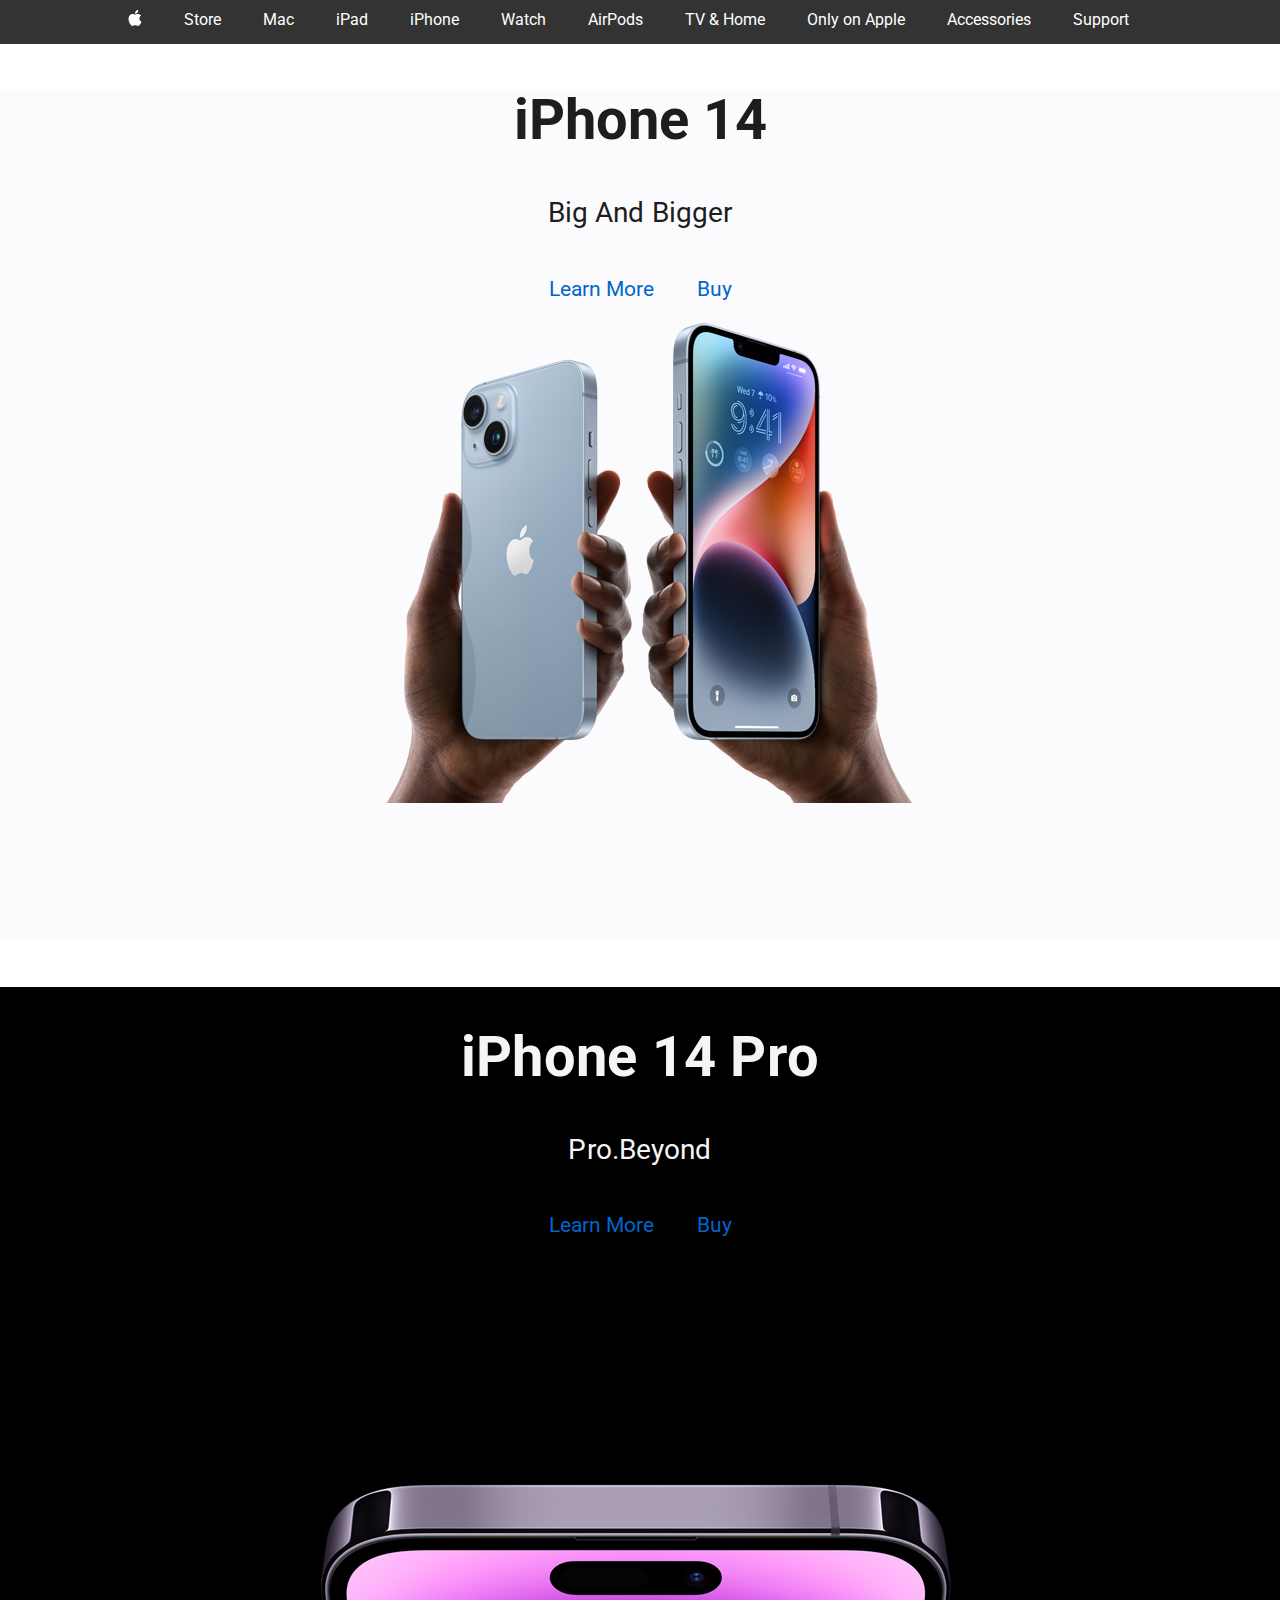
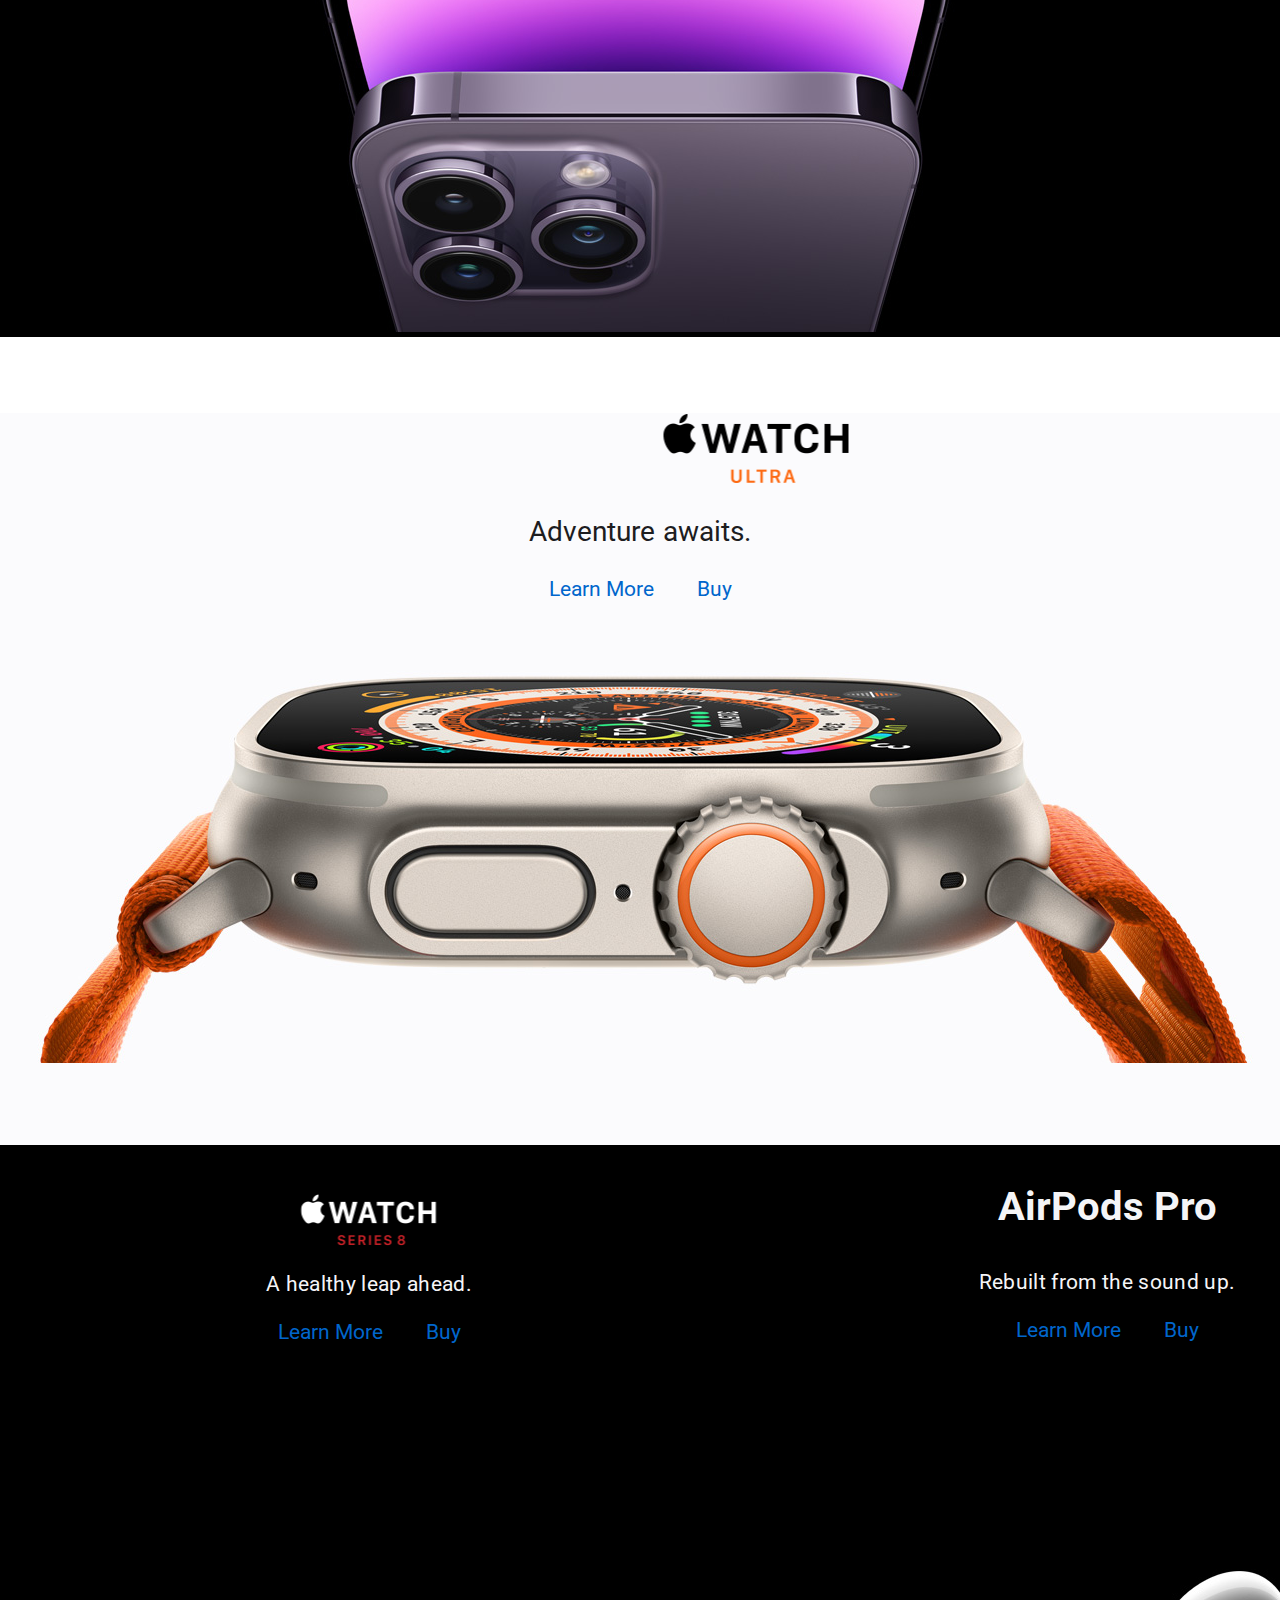
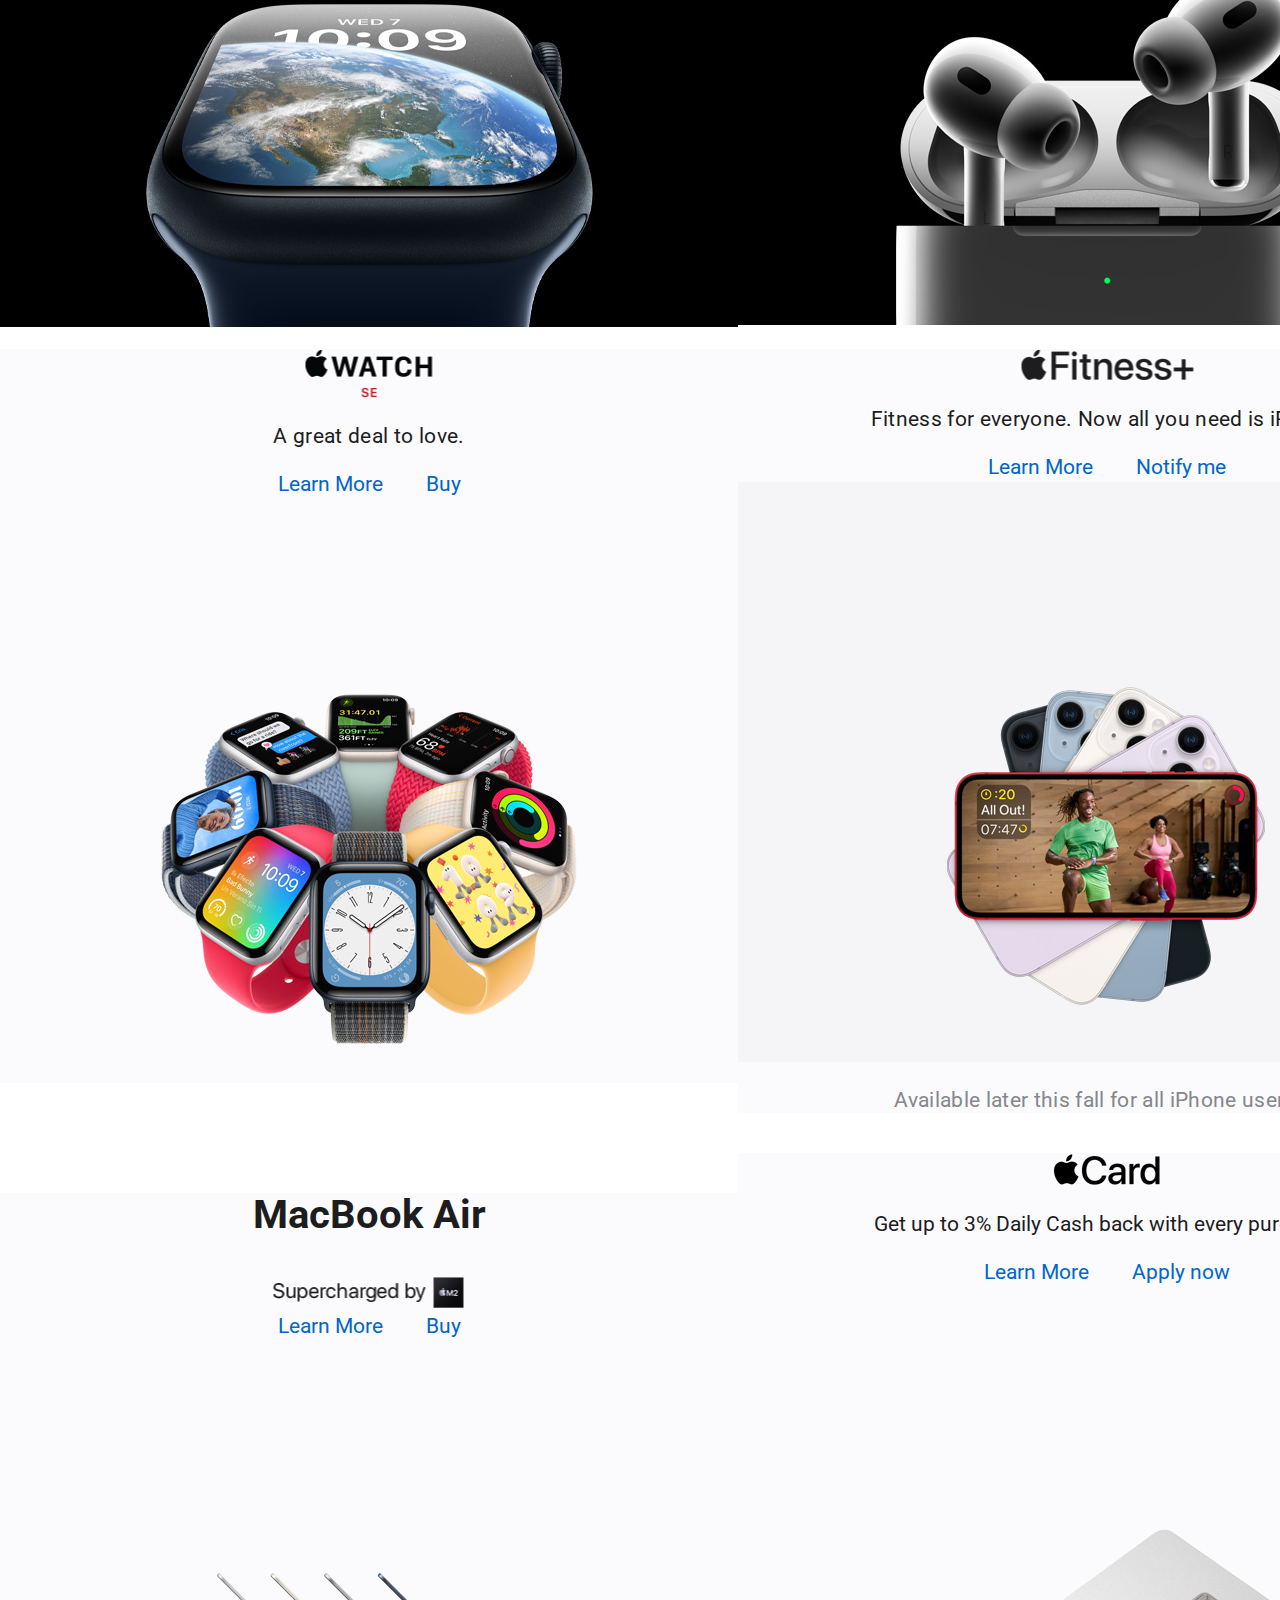
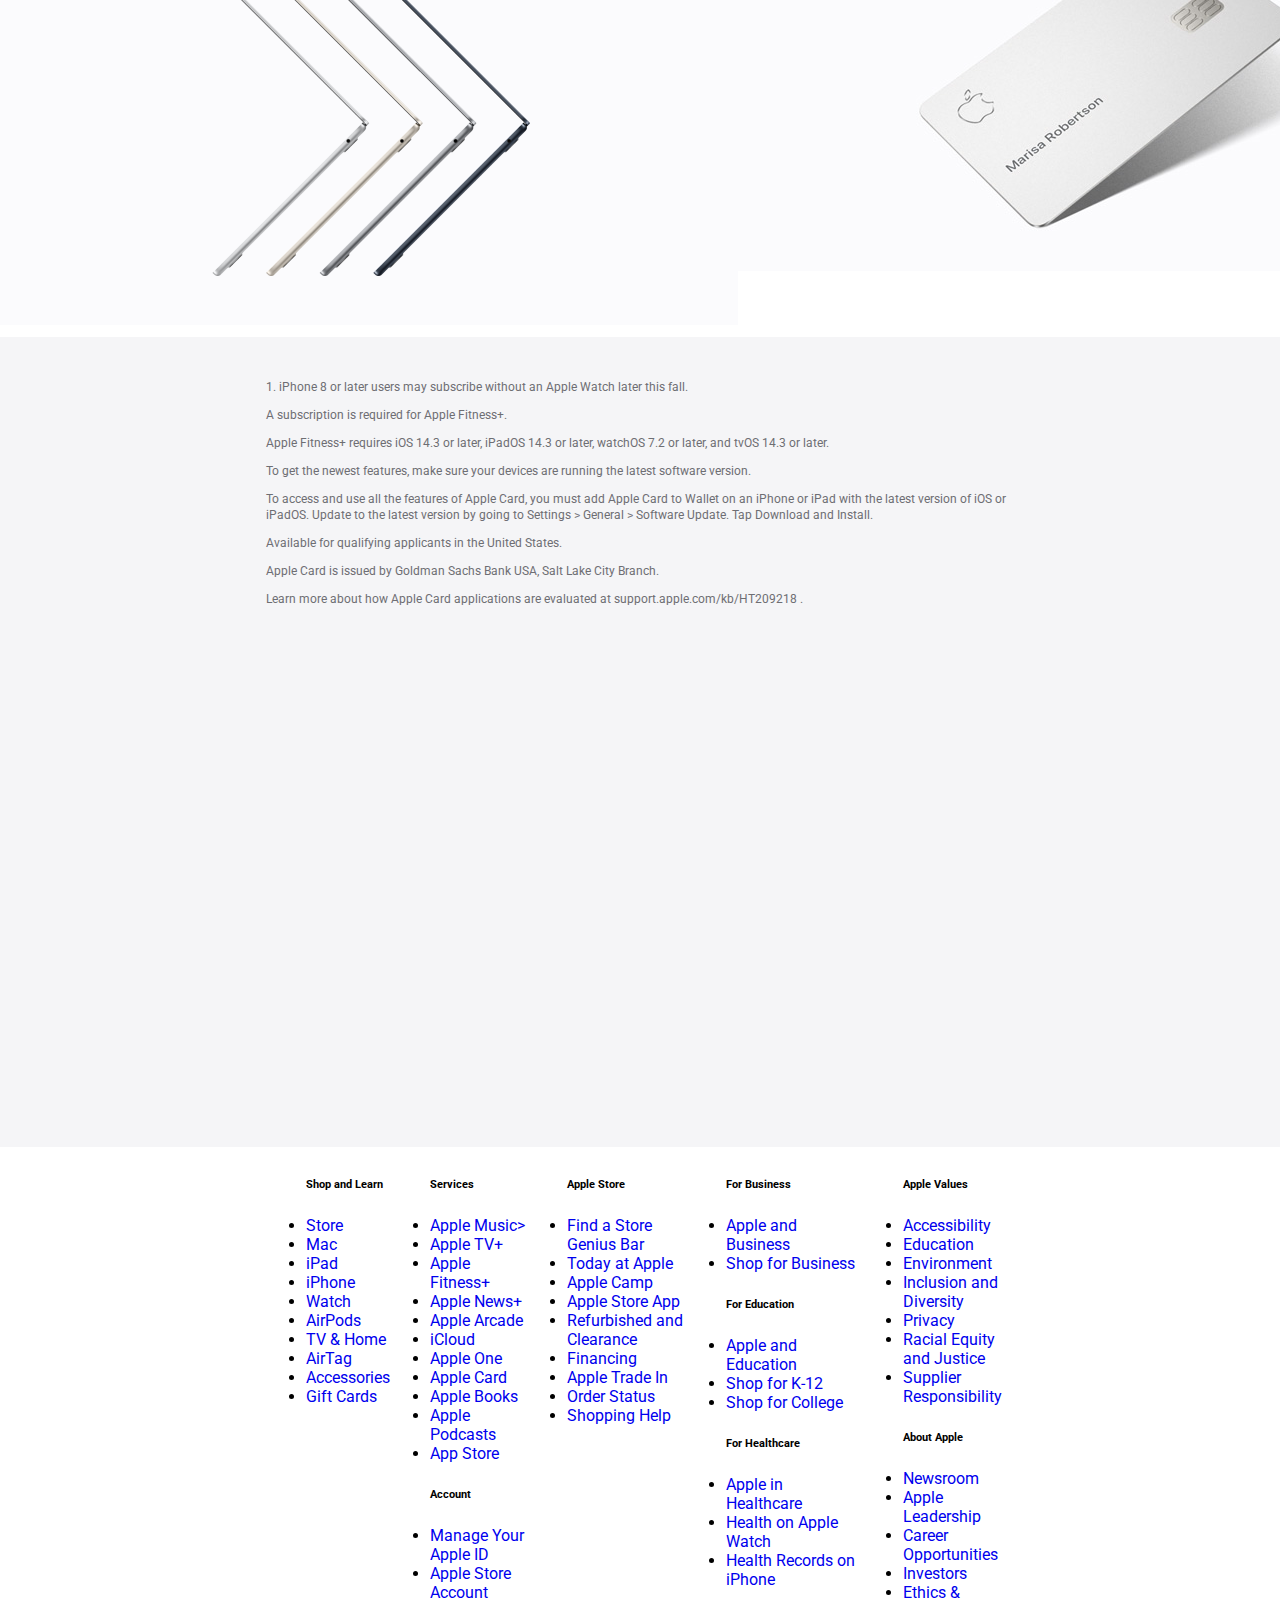
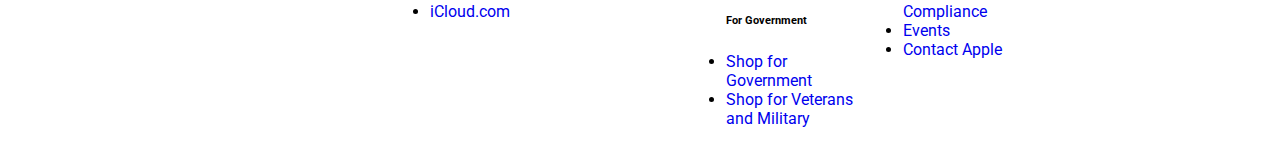
<file: Test/Index.html>
<!DOCTYPE html>
<html lang="en">
<head>
    <meta charset="UTF-8">
    <meta http-equiv="X-UA-Compatible" content="IE=edge">
    <meta name="viewport" content="width=device-width, initial-scale=1.0">
    <title>Figma Apple</title>
    <link rel="stylesheet" href="./index.css">
    <link rel="preconnect" href="https://fonts.googleapis.com">
    <link rel="preconnect" href="https://fonts.gstatic.com" crossorigin>
    <link href="https://fonts.googleapis.com/css2?family=Poppins&family=Roboto&display=swap" rel="stylesheet">
</head>
<body>
    <nav class="nav-section">
        <div class="nav-wrapper">
            <div class="nav-container">
                <div class="nav-logo">
                    <img src="./img/Vector.svg" alt="Apple logo">
                </div>
                <div class="nav-item">
                    <a href="#">Store</a>
                    <a href="#">Mac</a>
                    <a href="#">iPad</a>
                    <a href="#">iPhone</a>
                    <a href="#">Watch</a>
                    <a href="#">AirPods</a>
                    <a href="#">TV & Home</a>
                    <a href="#">Only on Apple</a>
                    <a href="#">Accessories</a>
                    <a href="#">Support </a>
                </div>
            </div>
        </div>
    </nav>

    <section class="iphone-section">
        <div class="section-text">
            <h2>iPhone 14</h2>
            <h5>Big And Bigger</h5>
        </div>
        <div class="text-iphone">
            <a href="#">Learn More</a>
            <a href="#">Buy</a>
        </div>
        <div class="section-image">
            <img src="./img/figure.svg" alt="">
        </div>
    </section>
    
    <section class="section-pro">
        <div class="pro-wrapper">
            <div class="pro-section">
                <h2>iPhone 14 Pro</h2>
                <h5>Pro.Beyond</h5>
            </div>
        <div class="pro-text">
            <a href="#">Learn More</a>
            <a href="#">Buy</a>
        </div>
        <div class="pro-image">
            <img src="./img/14 pro.svg" alt="iPhone 14 Pro">
        </div>
        </div>
    </section>

    <section class="watch-section">
        <div class="watch-image">
            <img src="./img/watch ultra.svg" alt="Watch Ultra">
            <h3>Adventure awaits.</h3>
        </div>
        <div class="watch-text">
            <a href="#">Learn More</a>
            <a href="#">Buy</a>
        </div>
        <div class="watch-pic">
            <img src="./img/ultra watch.svg" alt="Watch Ultra">
        </div>
    </section>

    <section class="series-section">
        <div class="series-wrapper">
            <div class="series">
                <img src="./img/series 8.svg" alt="">
                <p>A healthy leap ahead.</p>
            </div>
            <div class="series-text">
                <a href="#">Learn More</a>
                <a href="#">Buy</a>
            </div>
            <div class="series-image">
                <img src="./img/series8 fugure.svg" alt="">
            </div>
        </div>
    <div class="airpod-wrapper">
        <div class="airpod-section">
            <div class="airpod">
                <h3>AirPods Pro</h3>
                <p>Rebuilt from the sound up.</p>
            </div>
            <div class="airpod-text">
                <a href="#">Learn More</a>
                <a href="#">Buy</a>
            </div>
            <div class="airpod-image">
                <img src="./img/airpod pro.svg" alt="">
            </div>
        </div>
    </div>
    </section>

    <section class="se-section">
        <div class="se-wrapper">
            <div class="se-box">
                <div class="se-watch">
                    <img src="./img/watch se.svg" alt="">
                    <p>A great deal to love.</p>
                </div>
                <div class="se-text">
                    <a href="#">Learn More</a>
                    <a href="#">Buy</a>
                </div>
                <div class="se-image">
                    <img src="./img/se fugure.svg" alt="">
                </div>
            </div>
        </div>

        <div class="fitness-section">
            <div class="fitness-wrapper">
                <div class="fitness-box">
                    <div class="fitness-plus">
                        <img src="./img/fitness+.svg" alt="">
                        <p>Fitness for everyone. Now all you need is iPhone.</p>
                    </div>
                    <div class="fitness-text">
                        <a href="#">Learn More</a>
                        <a href="#">Notify me</a>
                    </div>
                    <div class="fitness-image">
                        <img src="./img/fitness figure.svg" alt="">
                        <p>Available later this fall for all iPhone users. 1</p>
                    </div>
                </div>
            </div> 
        </div>
    </section>

    <section class="macc-section">
        <div class="mac-wrapper">
            <div class="mac-box">
                <div class="mac">
                    <h3>MacBook Air</h3>
                    <img src="./img/Supercharged by Apple M2 chip.svg" alt="">
                </div>
                <div class="mac-text">
                    <a href="#">Learn More</a>
                    <a href="#">Buy</a>
                </div>
                <div class="mac-image">
                    <img src="./img/mac fugure.svg" alt="">
                </div>
            </div>
        </div>

        <div class="card-section">
            <div class="card-wrapper">
                <div class="card-box">
                    <div class="card">
                        <img src="./img/card.svg" alt="">
                        <p>Get up to 3% Daily Cash back with every purchase.</p>
                    </div>
                    <div class="card-text">
                        <a href="#">Learn More</a>
                        <a href="#">Apply now</a>
                    </div>
                    <div class="card-image">
                        <img src="./img/card fugure.svg" alt="">
                    </div>
                </div>
            </div>
        </div>
    </section>

    <footer class="footer-section">
        <div class="footer-container">
            <div class="footer-wrapper">
                <p>1. iPhone 8 or later users may subscribe without an Apple Watch later this fall.</p>
                <p>A subscription is required for Apple Fitness+.</p>
                <p>Apple Fitness+ requires iOS 14.3 or later, iPadOS 14.3 or later, watchOS 7.2 or later, and tvOS 14.3 or later.</p>
                <p>To get the newest features, make sure your devices are running the latest software version.</p>
                <p>To access and use all the features of Apple Card, you must add Apple Card to Wallet on an iPhone or iPad with the latest version of iOS or iPadOS. Update to the latest version by going to Settings > General > Software Update. Tap Download and Install.</p>
                <p>Available for qualifying applicants in the United States.</p>
                <p>Apple Card is issued by Goldman Sachs Bank USA, Salt Lake City Branch.</p>
                <p>Learn more about how Apple Card applications are evaluated at support.apple.com/kb/HT209218 .</p>
            </div>

        <div class="footer-group">
            <div class="Shop">
                <ul class="items">
                    <h6>Shop and Learn</h6>
                    <li>
                        <a href="#">Store</a>
                    </li>
                    <li>
                        <a href="#">Mac</a>
                    </li>
                    <li>
                        <a href="#">iPad</a>
                    </li>
                    <li>
                        <a href="#">iPhone</a>
                    </li>
                    <li>
                        <a href="#">Watch</a>
                    </li>
                    <li>
                        <a href="#">AirPods</a>
                    </li>
                    <li>
                        <a href="#">TV & Home</a>
                    </li>
                    <li>
                        <a href="#">AirTag</a>
                    </li>
                    <li>
                        <a href="#">Accessories</a>
                    </li>
                    <li>
                        <a href="#">Gift Cards</a>
                    </li>
                </ul>
            </div>
            <div class="Services">
                <ul class="items">
                <h6>Services</h6>
                <li>
                    <a href="#">Apple Music></a>
                </li>
                <li>
                    <a href="#">Apple TV+</a>
                </li>
                <li>
                    <a href="#">Apple Fitness+</a>
                </li>
                <li>
                    <a href="#">Apple News+</a>
                </li>
                <li>
                    <a href="#">Apple Arcade</a>
                </li>
                <li>
                    <a href="#">iCloud</a>
                </li>
                <li>
                    <a href="#">Apple One</a>
                </li>
                <li>
                    <a href="#">Apple Card</a>
                </li>
                <li>
                    <a href="#">Apple Books</a>
                </li>
                <li>
                    <a href="#">Apple Podcasts</a>
                </li>
                <li>
                    <a href="#">App Store</a>
                </li>
                <h6>Account</h6>
                <li>
                    <a href="#">Manage Your Apple ID</a>
                </li>

                <li>
                    <a href="#">Apple Store Account</a>
                </li>

                <li>
                    <a href="#">iCloud.com</a>
                </li>
                </ul>
            </div>
            <div class="Apple-store">
                <ul class="items">
                    <h6>Apple Store</h6>
                    <li>
                        <a href="#">Find a Store</a>
                    </li>
                        <a href="#">Genius Bar</a>
                    <li>
                        <a href="#">Today at Apple</a>
                    </li>
                    <li>
                        <a href="#">Apple Camp</a>
                        
                    </li>
                    <li>
                        <a href="#">Apple Store App</a>
                    </li>

                    <li>
                        <a href="#">Refurbished and Clearance</a>
                    </li>

                    <li>    
                     <a href="#">Financing</a>
                    </li>

                    <li>
                        <a href="#">Apple Trade In</a>
                        
                    </li>
                    <li>
                        <a href="#">Order Status</a>
                        
                    </li>
                    <li>
                        <a href="#">Shopping Help</a>
                    </li>
                </ul>
            </div>
            <div class="business">
                <ul class="items">
                    <h6>For Business</h6>
                    <li>
                        <a href="#">Apple and Business</a>
                    </li>
                    <li>
                        <a href="#">Shop for Business</a>
                    </li>
                    <h6>For Education</h6>
                    <li>
                        <a href="#">Apple and Education</a>
                    </li>
                    <li>
                        <a href="#">Shop for K-12</a>
                    </li>
                    <li>
                        <a href="#">Shop for College</a>
                    </li>
                    <h6>For Healthcare</h6>
                    <li>
                        <a href="#">Apple in Healthcare</a>
                    </li>
                    <li>
                        <a href="#">Health on Apple Watch</a>
                    </li>
                    <li>
                        <a href="#">Health Records on iPhone</a>
                    </li>
                    <h6>For Government</h6>
                    <li>
                        <a href="#">Shop for Government</a>
                    </li>
                    <li>
                        <a href="#">Shop for Veterans and Military</a>
                    </li>
                </ul>
            </div>
            <div class="apple-values">
                <ul class="items">
                    <h6>Apple Values</h6>
                    <li>
                        <a href="#">Accessibility</a>
                    </li>

                    <li>
                        <a href="#">Education</a>
                    </li>

                    <li>
                        <a href="#">Environment</a>
                    </li>

                    <li>
                        <a href="#">Inclusion and Diversity</a>
                    </li>

                    <li>
                        <a href="#">Privacy</a>
                    </li>

                    <li>
                        <a href="#">Racial Equity and Justice</a>
                    </li>

                    <li>
                        <a href="#">Supplier Responsibility</a>
                    </li>

                    <h6>About Apple</h6>
                    <li>
                        <a href="#">Newsroom</a>
                    </li>
                    
                    <li>
                        <a href="#">Apple Leadership</a>
                    </li>
                    
                    <li>
                        <a href="#">Career Opportunities</a>
                    </li>

                    <li>
                        <a href="#">Investors</a>
                    </li>

                    <li>
                        <a href="#">Ethics & Compliance</a>
                    </li>

                    <li>
                        <a href="#">Events</a>
                    </li>

                    <li>
                        <a href="#">Contact Apple</a>
                    </li>
                </ul>
            </div>
        </div>
    </footer>


    <footer class="footer-bottom">

    </footer>  
</body>
</html>
</file>
<file: Test/index.css>
* {
    font-family: 'Poppins', sans-serif;
    font-family: 'Roboto', sans-serif;
    box-sizing: border-box;
}


body {
    margin: 0 auto;
}


/* Navigation */

.nav-section {
    width: auto;
    height: 44px;
    background: rgba(0, 0, 0, 0.8);
}

.nav-wrapper {
    width: 1024px;
    margin: 0 auto;
}

.nav-container {
    display: flex;
}

.nav-item {
    display: flex;
    justify-content: flex-end;
    gap: 42px;
    margin-top: 10px;
}

.nav-logo img {
    margin-right: 42px;
    margin-top: 10px    ;
}

.nav-item a {
    text-decoration: none;
    color: #ffffff;
}

/* iPhone section */

.iphone-section {
    text-align: center;
    align-items: center;
    background: #FBFBFD;
    height: 850px;
}

.section-text  h2 {
    font-weight: 700;
    font-size: 56px;
    line-height: 60px;
    color: #1D1D1F;
}

.section-text h5 {
    font-weight: 400;
    font-size: 28px;
    line-height: 31px;
    letter-spacing: 0.112px;
    color: #1D1D1F;
}

.text-iphone a {
    text-decoration: none;
    color: #0066CC;
    font-size: 21px;
    font-weight: 400;
    line-height: 29px;
}

.text-iphone a:last-child {
    margin-left: 39px;
}


/* Pro section */

.section-pro {
    height: 950px;
    width: auto;
    background-color: #000000;
}

.pro-wrapper {
    text-align: center;
    align-items: center;
}

.pro-section h2 {
    letter-spacing: 0.28px;
    color: #F5F5F7;
    font-weight: 700;
    font-size: 56px;
    line-height: 60px;
    padding-top: 40px;
}

.pro-section h5 {
    color: #F5F5F7;
    font-weight: 400;
    font-size: 28px;
    line-height: 31px;
    letter-spacing: 0.112px;
}

.pro-text a {
    text-decoration: none;
    color: #0066CC;
    font-size: 21px;
    font-weight: 400;
    line-height: 29px;
}

.pro-text a:last-child {
    margin-left: 39px;
}

/* Watch Section */

.watch-section {
    text-align: center;
    align-items: center;
    background: #FBFBFD;
    height: 732px;
    margin-top: 76px;
}

.watch-image h3 {
    letter-spacing: 0.112px;
    font-weight: 400;
    font-size: 28px;
    line-height: 31px;
    color: #1D1D1F;
}

.watch-text a {
    text-decoration: none;
    color: #0066CC;
    font-size: 21px;
    font-weight: 400;
    line-height: 29px;
}

.watch-text a:last-child {
    margin-left: 39px;
}

/* Series 8 - AirPod*/

.series-section {
    display: flex;
    justify-content: space-evenly;
}

.series p {
    font-weight: 400;
    font-size: 21px;
    line-height: 26px;
    letter-spacing: 0.336px;
    color: #F5F5F7;
}

.series-wrapper {
    text-align: center;
    height: 624px;
    background-color: #000000;
    width: 738px;
    flex-grow: 1px;
}

.airpod-wrapper {
    text-align: center;
    height: 624px;
    background-color: #000000;
    width: 738px;
}

.airpod h3 {
    font-weight: 700;
    font-size: 40px;
    line-height: 44px;
    color: #F5F5F7;
}

.airpod p {
    font-weight: 400;
    font-size: 21px;
    line-height: 26px;
    letter-spacing: 0.336px;
    color: #F5F5F7;
}

.airpod-text a {
    text-decoration: none;
    color: #0066CC;
    font-size: 21px;
    font-weight: 400;
    line-height: 29px;
}

.series-text a {
    text-decoration: none;
    color: #0066CC;
    font-size: 21px;
    font-weight: 400;
    line-height: 29px;
}

.series-text a:last-child {
    margin-left: 39px;
}

.airpod-text a:last-child{
    margin-left: 39px;
}

.series img {
    padding-top: 49px;
}

/* Watchs SE + Fitness */

.se-section {
    display: flex;
    justify-content: space-evenly;
    margin-top: 180px;
}

.se-wrapper {
    text-align: center;
    height: 624px;
    width: 738px;
}

.fitness-wrapper {
    text-align: center;
    height: 624px;
    width: 738px;
}

.se-section p {
    font-weight: 400;
    font-size: 21px;
    line-height: 26px;
    letter-spacing: 0.336px;
    color: #1D1D1F;
}

.fitness-image p {
    color: #86868B;
}

.se-section a {
    text-decoration: none;
    color: #0066CC;
    font-size: 21px;
    font-weight: 400;
    line-height: 29px;
}

.se-text a:last-child {
    margin-left: 39px;
}

.fitness-text a:last-child {
    margin-left: 39px;
}

.se-box {
    background: #FBFBFD;
}

.fitness-box {
    background: #FBFBFD;
}
/* Mac+Card */

.macc-section {
    display: flex;
    justify-content: space-evenly;
    margin-top: 180px;
}

.mac-wrapper {
    text-align: center;
    height: 624px;
    width: 738px;
}

.card-wrapper {
    text-align: center;
    height: 624px;
    width: 738px;
}

.mac h3 {
    font-weight: 700;
    font-size: 40px;
    line-height: 44px;
    color: #1D1D1F;
}

.card p {
    font-weight: 400;
    font-size: 21px;
    line-height: 26px;
    color: #1D1D1F;

}

.macc-section a {
    text-decoration: none;
    color: #0066CC;
    font-size: 21px;
    font-weight: 400;
    line-height: 29px;
}

.card-text a:last-child {
    margin-left: 39px;
}

.mac-text a:last-child {
    margin-left: 39px;
}

.mac-box {
    background: #FBFBFD;
}

.card-box {
    background: #FBFBFD;
}
/* Footer */

.footer-section {
    height: 810px;
    width: auto;
    background-color: #F5F5F7;
    margin-top: 160px;
}

.footer-wrapper {
    margin: 30px 266px 546px 266px;
    padding-top: 30px;
}

.footer-wrapper p {
    font-weight: 400;
    font-size: 12px;
    line-height: 16px;
    color: #6E6E73;
}

.footer-group {
    display: flex;
    margin: 259px 266px 113px 266px;
}

.footer-group a {
    text-decoration: none;
}
</file>
